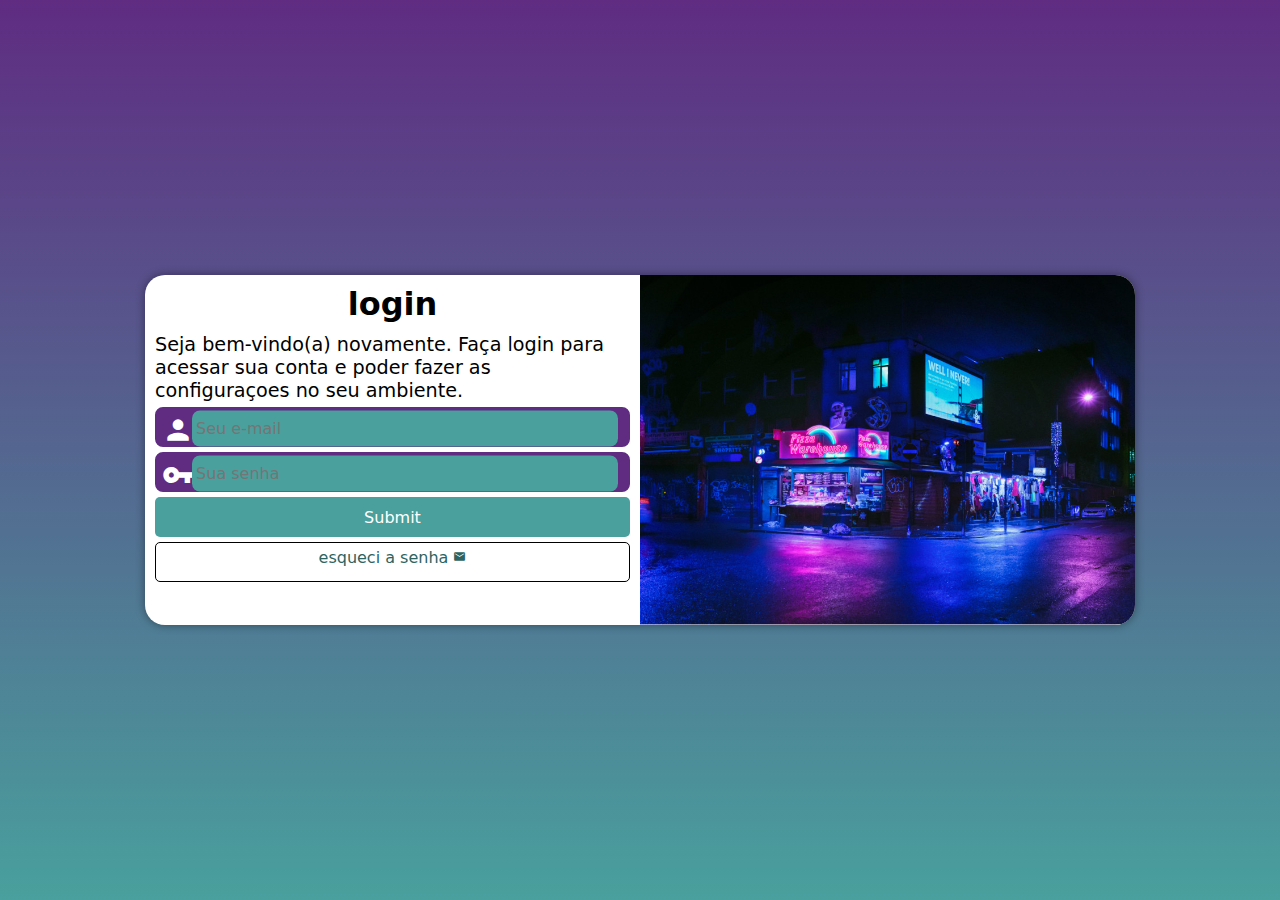
<file: index.html>
<!DOCTYPE html>
<html lang="pt-br">
<head>
    <meta charset="UTF-8">
    <meta http-equiv="X-UA-Compatible" content="IE=edge">
    <meta name="viewport" content="width=device-width, initial-scale=1.0">
    <title>login</title>
    <link href="https://fonts.googleapis.com/icon?family=Material+Icons"
      rel="stylesheet">
    <link rel="stylesheet" href="estilos/style.css">
    <link rel="stylesheet" href="estilos/media-query.css">
</head>
<body>
    <main>
        <section id="login">
            <div id="imagem">

            </div>
            <div id="formulario">

                <h1>login</h1>

                <p>Seja bem-vindo(a) novamente. Faça login para acessar sua conta e poder fazer as configuraçoes no seu ambiente.</p>

                <form action="login.php" method="post" autocomplete="on">
                    <div class="campo">
                        <span class="material-icons">person</span>
                        <input type="email" name="login" id="ilogin" placeholder="Seu e-mail" autocomplete="email" required>
                        <label for="ilogin">login</label>
                    </div>
                    <div class="campo">
                        <span class="material-icons">vpn_key</span>
                        <input type="password" name="senha" id="isenha" placeholder="Sua senha" autocomplete="current-password" required>
                        <label for="isenha">senha</label>
                    </div>
                        <input type="submit">
                        <a href="esqueci.html" class="botao">
                            esqueci a senha <span class="material-icons">mail</span>
                        </a>
                </form>

            </div>
        </section>
    </main>
</body>
</html>
</file>
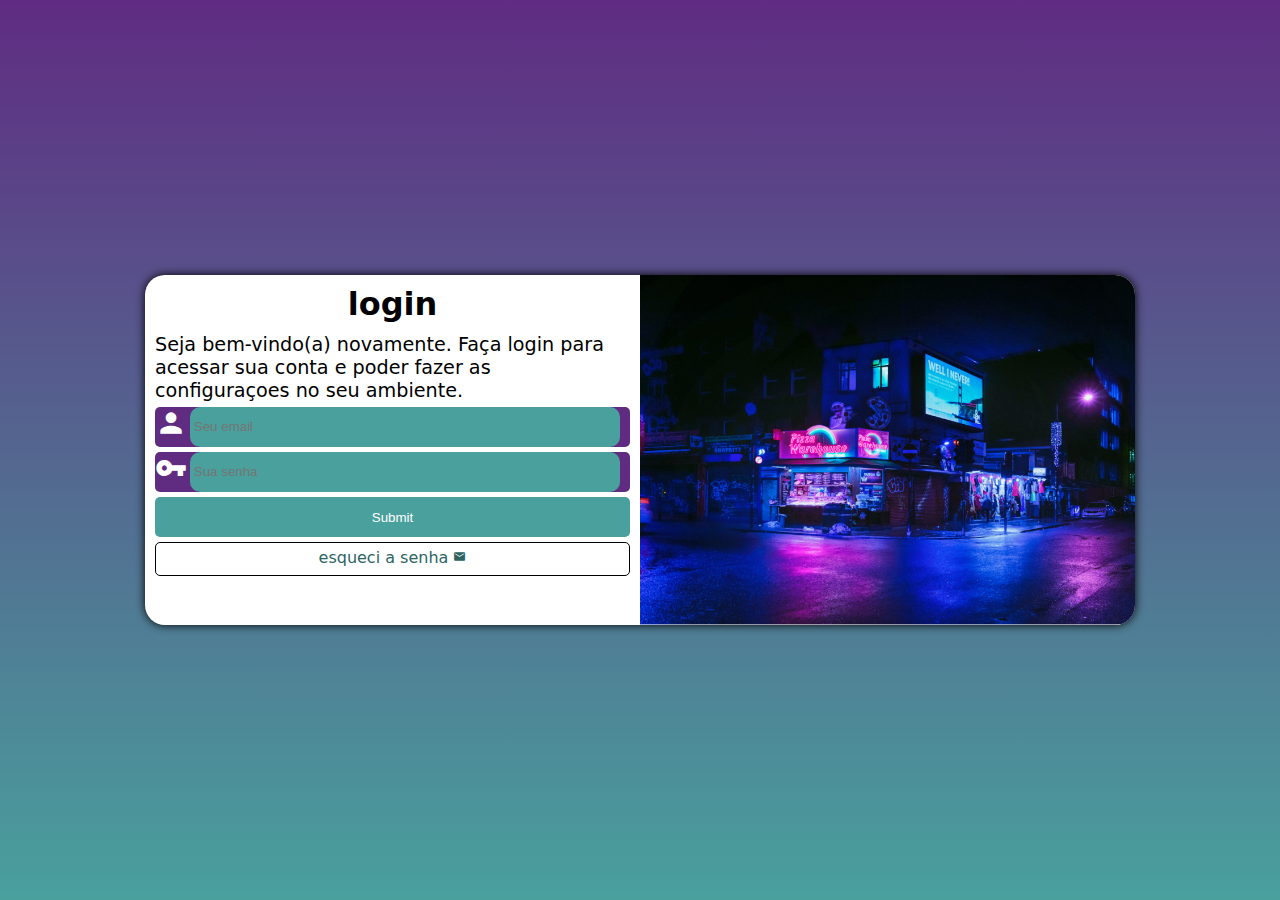
<file: index1.html>
<!DOCTYPE html>
<html lang="pt-br">
<head>
    <meta charset="UTF-8">
    <meta http-equiv="X-UA-Compatible" content="IE=edge">
    <meta name="viewport" content="width=device-width, initial-scale=1.0">
    <title>treino1</title>
    <link href="https://fonts.googleapis.com/icon?family=Material+Icons"
      rel="stylesheet">
    <link rel="stylesheet" href="treino/estilos/style1.css">
    <link rel="stylesheet" href="treino/estilos/media-query1.css">
</head>
<body>
    <main>
        <section id="login">
            <div id="imagem">
            </div>
            <div id="formulario">
                <h1>login</h1>
                <p>Seja bem-vindo(a) novamente. Faça login para acessar sua conta e poder fazer as configuraçoes no seu ambiente.</p>
                <form>
                    <div class="campo">
                        <span class="material-icons">person</span>
                        <input type="email" name="login" id="ilogin" placeholder=" Seu email" required>
                        <label for="ilogin">login</label>
                    </div>
                    <div class="campo">
                        <span class="material-icons">vpn_key</span>
                        <input type="password" name="senha" id="isenha" placeholder=" Sua senha" required>
                        <label for="senha">senha</label>
                    </div>
                    <input type="submit">
                    <a href="esqueci.html" class="botao">
                        esqueci a senha <span class="material-icons">mail</span>
                    </a>
                </form>
            </div>
        </section>
    </main>
    
</body>
</html>
</file>
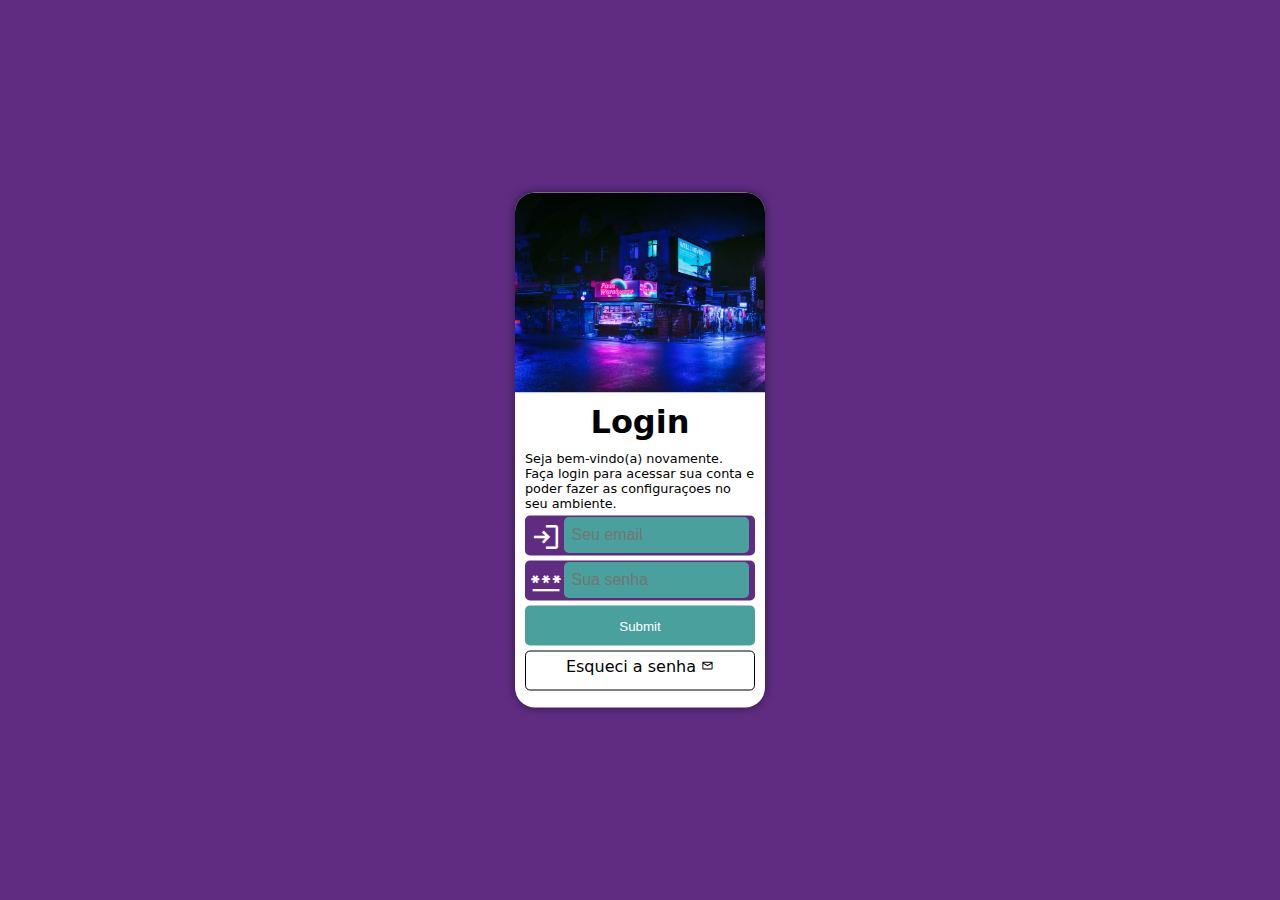
<file: index2.html>
<!DOCTYPE html>
<html lang="en">
<head>
    <meta charset="UTF-8">
    <meta http-equiv="X-UA-Compatible" content="IE=edge">
    <meta name="viewport" content="width=device-width, initial-scale=1.0">
    <title>Document</title>
    <link rel="stylesheet" href="https://fonts.googleapis.com/css2?family=Material+Symbols+Outlined:opsz,wght,FILL,GRAD@48,400,0,0" />
    <link rel="stylesheet" href="treino/estilos/style2.css">
    <link rel="stylesheet" href="treino/estilos/media-query2.css">
</head>
<body>
    <main>
        <section id="login">
            <div id="imagem">

            </div>
            <div id="formulario">
                <h1>Login</h1>
                <p>Seja bem-vindo(a) novamente. Faça login para acessar sua conta e poder fazer as configuraçoes no seu ambiente.</p>
                <form>
                    <div class="campo">
                        <span class="material-symbols-outlined">login</span>
                        <input name="login" id="ilogin" type="email" placeholder=" Seu email" required>
                        <label for="ilogin">Email</label>
                    </div>
                    
                    <div class="campo">
                        <span class="material-symbols-outlined">password</span>
                        <input type="password" name="senha" id="isenha" placeholder=" Sua senha" autocomplete="current-password" required>
                        <label for="isenha">Senha</label>
                    </div>
                    <input type="submit">
                    <a href="esqueci-a-senha.html" class="botao">Esqueci a senha
                        <span class="material-symbols-outlined">mail</span>
                    </a>
                    
                </form>
            </div>
        </section>
    </main>
</body>
</html>
</file>
<file: estilos/style.css>
@charset "UTF-8";

/*
    paleta de cores
    verde: #49a09d
    lilas: #5f2c82g
    
*/

:root {
    --cor1--:#49a09d;
    --cor2--:#5f2c82;
}

* {
    font-family: system-ui, -apple-system, BlinkMacSystemFont, 'Segoe UI', Roboto, Oxygen, Ubuntu, Cantarell, 'Open Sans', 'Helvetica Neue', sans-serif;
    margin: 0px;
    padding: 0px;
    box-sizing: border-box;
}

body, html {
    background-color:var(--cor2--);
    height: 100vh;
    width: 100vw;
}

main {
    position: relative;
    height: 100vh;
    width: 100vw;
}

section#login {
    position: absolute;
    top: 50%;
    left: 50%;
    overflow: hidden;
    
    
    border-radius: 20px;
    background-color: white;
    width: 250px;
    height: 515px;
    box-shadow: 0px 0px 10px rgba(0, 0, 0, 0.411);
    
    transition: width 1s, height 0.3s;
    transform: translate(-50%, -50%);
}

section#login > div#imagem {
    display: block;
    background: url(../imagens/cpm.jpg) no-repeat;
    background-size: cover;
    height: 200px;
}

section#login > div#formulario {
    display: block;
    padding: 10px;
}

div#formulario > h1{
    text-align: center;
    margin-bottom: 10px;
}

div#formulario > p {
    font-size: 0.8em;
}

form > div.campo {
    display: block;
    background-color: var(--cor2--);
    width: 100%;
    height: 40px;
    border-radius: 8px;
    border: 2px solid var(--cor2--);
    margin: 5px 0px;
}

div.campo > label {
    display: none;
}

div.campo > span {
    color: white;
    font-size: 2em;
    width: 30px;
    padding: 5px;
}

div.campo > input:focus-within {
    background-color: white;
}

div.campo > input {
    background-color: var(--cor1--);
    font-size: 1em;
    width: calc(100% - 45px);
    height: 100%;
    border: 0px;
    border-radius: 8px;
    padding: 4px;
    transform: translateY(-12.5px);
}

form > input[type=submit] {
    display: block;
    font-size: 1em;
    width: 100%;
    height: 40px;
    background-color: var(--cor1--);
    border-radius: 5px;
    border: none;
    color: white;
    cursor: pointer;
}

form > input[type=submit]:hover {
    background-color: #2d6260;
}

form > a.botao {
    display: block;
    text-align: center;
    font-size: 1em;
    width: 100%;
    height: 40px;
    background-color: #ffffff;
    border-radius: 5px;
    border: 1px solid black;
    color: #2d6462;
    text-decoration: none;
    margin-top: 5px;
    padding-top: 5px;
}

form > a.botao:hover {
    background-color: #6be4e0;
}
form > a.botao > span {
    font-size: 0.8em;
}
</file>
<file: estilos/media-query.css>
@charset "UTF-8";

@media screen and (min-width: 768px) and (max-width: 992px) {
    body {
        background-image: linear-gradient(to top, var(--cor1--), var(--cor2--));
    }
    
    section#login {
        width: 80vw;
        height: 280px;
    }

    section#login > div#imagem {
        float: left;
        width: 30%;
        height: 100%;
    }

    section#login > div#formulario {
        float: right;
        width: 70%;
    }
}

@media screen and (min-width:992px) {
    body {
        background-image: linear-gradient(to top, var(--cor1--), var(--cor2--));
    }

    section#login {
        width: 990px;
        height: 350px;
    }

    section#login > div#imagem {
        float: right;
        width: 50%;
        height: 100%;

    }

    section#login > div#formulario {
        float: left;
        width: 50%;
    }
    
    div#formulario > h1{
    font-size: 2em;
    }
    
    div#formulario > p{
    font-size: 1.2em;
    }
}
</file>
<file: treino/estilos/style1.css>
@charset "UTF-8";

/*
    paleta de cores
    verde: #49a09d
    lilas: #5f2c82
*/

:root {
    --cor1--:#49a09d;
    --cor2--:#5f2c82;
}

* {
    margin: 0px;
    padding: 0px;
    box-sizing: border-box;
}

body, html {
    background-color: var(--cor2--);
    font-family: system-ui, -apple-system, BlinkMacSystemFont, 'Segoe UI', Roboto, Oxygen, Ubuntu, Cantarell, 'Open Sans', 'Helvetica Neue', sans-serif;
    width: 100vw;
    height: 100vh;
}

main {
    position: relative;
    width: 100%;
    height: 100%;
}

section#login {
    position: absolute;
    top: 50%;
    left: 50%;
    overflow: hidden;
    
    border-radius: 20px;
    background-color: white;
    box-shadow: 0px 0px 10px black;
    width: 250px;
    height: 515px;
    
    transform: translate(-50%, -50%);
    transition: width 1s, height 0.3s;
    
}

section#login > div#imagem {
    display: block;
    background: url(../../treino/imagens/cpm.jpg) no-repeat;
    background-size: cover;
    height: 200px;
}

section#login > div#formulario {
    display: block;
    padding: 10px;
}

div#formulario > h1 {
    text-align: center;
    margin-bottom: 10px;
    
}

div#formulario > p {
    font-size: 0.8em;
}

form > div.campo {
    display: block;
    background-color: var(--cor2--);
    width: 100%;
    height: 40px;
    border-radius: 5px;
    margin-top: 5px ;
}

div.campo > label {
    display: none;
}

div.campo > span {
    color: white;
    font-size: 2em;
    width: 30px;
}

div.campo > input:focus-within {
    background-color: white;
}

div.campo > input {
    background-color: var(--cor1--);
    width: calc(100% - 45px);
    height: 100%;
    border-radius: 10px;
    border: 0px;
    transform: translateY(-8px);
}

form > input[type=submit] {
    color: white;
    display: block;
    background-color: var(--cor1--);
    width: 100%;
    height: 40px;
    margin-top: 5px;
    border-radius: 5px;
    border: none;
}

form > input[type=submit]:hover {
    background-color: #2d6260;
}

form > a.botao {
    display: block;
    text-align: center;
    font-size: 1em;
    width: 100%;
    height: 34px;
    background-color: #ffffff;
    border-radius: 5px;
    border: 1px solid black;
    color: #2d6462;
    text-decoration: none;
    margin-top: 5px;
    padding-top: 5px;

}

form > a.botao:hover {
    background-color: #49a09d;
}

form >a.botao > span {
font-size: 0.8em;
}
</file>
<file: treino/estilos/media-query1.css>
@charset "UTF-8";

@media screen and (min-width: 768px) and (max-width:992px) {
    body{
        background-image: linear-gradient(to top, var(--cor1--), var(--cor2--));
    }

    section#login{
        
        width: 80vw;
        height: 280px;
    }

    section#login > div#imagem {
        float: left;
        width: 30%;
        height: 100%;
    }

    section#login > div#formulario {
        float: right;
        width: 70%;
    }
}

@media screen and (min-width:992px) {
    body {
        background-image: linear-gradient(to top, var(--cor1--), var(--cor2--));
    }

    section#login {
        width: 990px;
        height: 350px;
    }

    section#login > div#imagem {
        float: right;
        width: 50%;
        height: 100%;
    }

    section#login > div#formulario {
        float: left;
        width: 50%;
    }
    div#formulario > h1{
        font-size: 2em;
        }
        
        div#formulario > p{
        font-size: 1.2em;
        }
}
</file>
<file: treino/estilos/style2.css>
@charset "utf-8";

/*
    paleta de cores
    verde: #49a09d
    lilas: #5f2c82
*/

:root {
    --cor1--:#49a09d;
    --cor2--:#5f2c82;
}

* {
    margin: 0px;
    padding: 0px;
    box-sizing: border-box;
}

body, html {
    background-color: var(--cor2--);
    font-family: system-ui, -apple-system, BlinkMacSystemFont, 'Segoe UI', Roboto, Oxygen, Ubuntu, Cantarell, 'Open Sans', 'Helvetica Neue', sans-serif;
    width: 100vw;
    height: 100vh;
}

main {
    position: relative;
    width: 100vw;
    height: 100vh;
}

section#login {
    background-color: white;
    border-radius: 20px;
    box-shadow: 0px 0px 10px  rgba(0, 0, 0, 0.462);
    overflow: hidden;

    
    width: 250px;
    height: 515px;
    
    position: absolute;
    top: 50%;
    left: 50%;
    transform: translate(-50%, -50%);
}

section#login > div#imagem {
    display: block;
    background: url(../imagens/cpm.jpg) no-repeat;
    background-size: cover;
    
    height: 200px;
}

section#login > div#formulario {
    display: block;
}

div#formulario > h1 {
    text-align: center;
    margin: 10px 10px 0px 10px;
}

div#formulario > p {
    font-size: 0.8em;
    margin: 10px 10px 5px 10px;
}

form > div.campo {
    display: block;
    width: 92%;
    height: 40px;
    margin: 0px 10px 5px 10px;

    border-radius: 5px;
    background-color: var(--cor2--);
}



div.campo > input:focus-within {
    background-color: white;
}

form > input[type=submit] {
    display: block;
    width: 92%;
    height: 40px;
    margin: 5px 10px ;
    

    border: none;
    border-radius: 5px;
    background-color: var(--cor1--);
    color: white;
    transition: background-color .2s;
}

form > input[type=submit]:hover {
    background-color: #1e5150;
}

div.campo > input {
    
    border-radius: 5px;
    border: 0px;
    background-color: var(--cor1--);
    padding-left: 3px;
    font-size: 1em;
    
    width: calc(100% - 45px);
    height: 90%;
    transform: translate(2px, -7.5px);
}

div.campo > span {
    font-size: 2em;
    transform: translate(5px, 5px);
    color: white;
}

div.campo > label {
    display: none;
}

form > a.botao {
    display: block;
    width: 92%;
    height: 40px;
    margin: 5px 10px ;
    padding-top: 5px;

    border: 1px solid black;
    border-radius: 5px;
    text-decoration: none;
    text-align: center;
    color: black;
    transition: background-color .2s;

}

form > a.botao:hover {
    background-color: rgba(0, 255, 255, 0.593);
}

a.botao > span {
    font-size: 0.8em;
}
</file>
<file: treino/estilos/media-query2.css>
@charset "ytf-8";

/*
    paleta de cores
    verde: #49a09d
    lilas: #5f2c82
*/

:root {
    --cor1--:#49a09d;
    --cor2--:#5f2c82;
}

@media screen and (min-width: 768px) and (max-width:992px) {
    body{
        background-image: linear-gradient(to top, var(--cor1--), var(--cor2--));
    }

    section#login{
        
        width: 80vw;
        height: 280px;
    }

    section#login > div#imagem {
        float: left;
        width: 30%;
        height: 100%;
    }

    section#login > div#formulario {
        float: right;
        width: 70%;
    }
}
</file>
